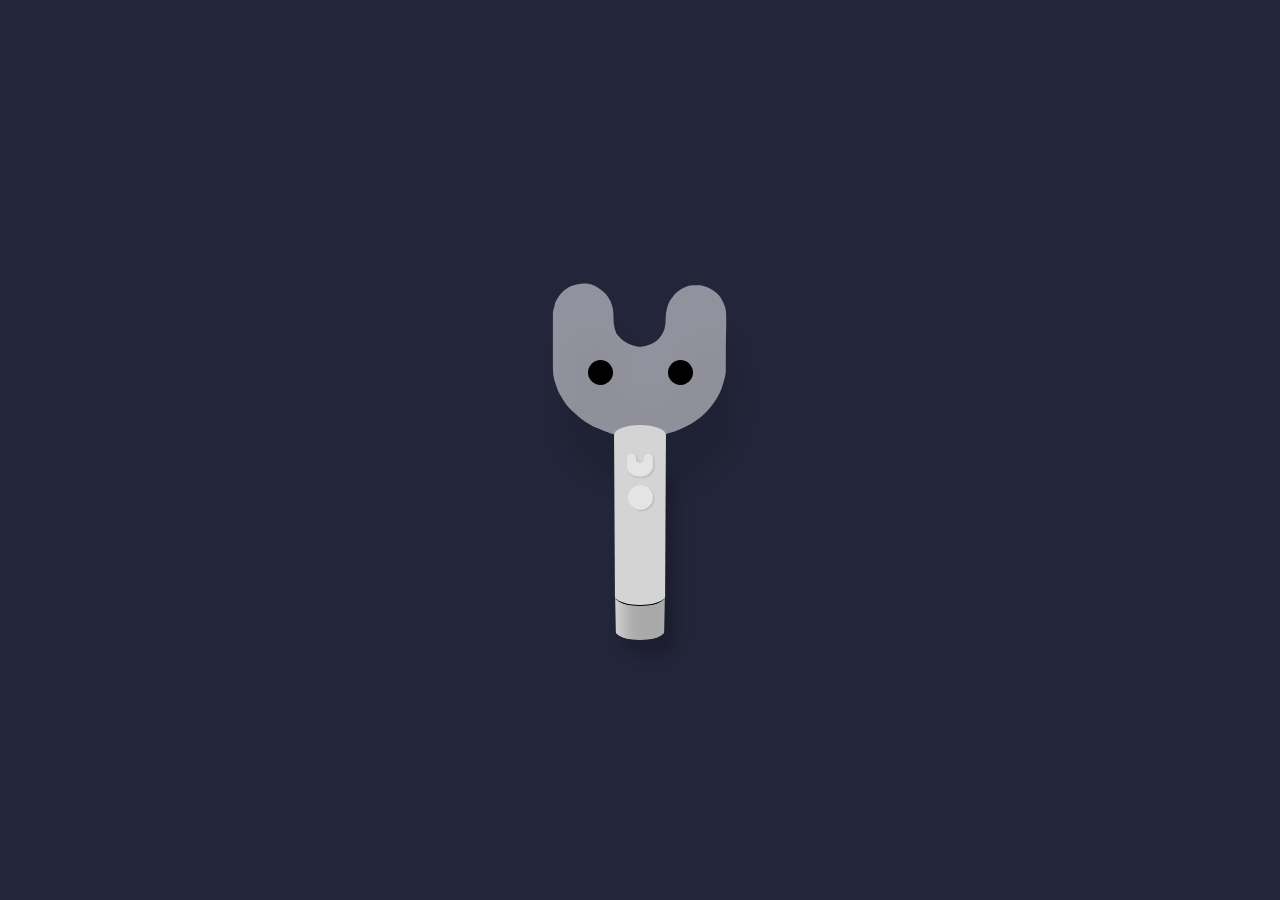
<file: lampara.html>
<html lang="en">
<head>
    <meta charset="UTF-8">
    <meta name="viewport" content="width=device-width, initial-scale=1.0">
    <link rel="stylesheet" href="csk.css">
    <title>Lightstick</title>
</head>
<body>
    <div class="wrapper">
        <div class="container">
            <div class="headContainer">
                <div class="eyes">
                    <div class="eye"></div>
                    <div class="eye"></div>
                </div>
                <?xml version="1.0" encoding="UTF-8"?>
                <svg version="1.1" viewBox="0 0 1600 1372" class="off" width="1280" height="1280" xmlns="http://www.w3.org/2000/svg">
                <path transform="translate(349,74)" d="m0 0h23l26 4 20 6 22 9 18 10 15 10 19 14 13 11 8 7 17 17 13 18 13 21 10 19 9 27 7 25 3 16 2 26 1 52 2 26 4 26 5 21 11 30 5 10 13 15 7 8 5 6 8 7 10 9 18 13 14 9 23 12 25 10 30 8 21 4h19l36-6 29-10 21-9 19-10 18-12 11-9 10-10 14-19 9-14 8-14 9-19 5-16 5-29 2-21 3-62 2-14 6-31 9-30 6-15 8-16 11-16 9-12 16-22 12-12 22-18 8-6 15-10 19-10 34-14 18-5 18-2h49l14 1 24 6 32 10 18 8 16 9 16 10 21 16 13 12 11 12 13 18 14 27 10 21 9 24 5 19 2 13 2 29 1 59-2 111-1 56-1 231-3 27-7 29-15 53-9 27-12 28-9 19-9 15-10 19-14 21-10 14-11 14-7 11-13 15-12 13-9 11-29 29-11 9-14 12-13 10-18 13-17 12-18 11-14 8-18 10-17 9-21 9-24 12-27 11-24 9-37 11-41 14-6 2-9-1-15-7-19-7-25-7-36-8-30-5-26-4h-79l-23 2-36 6-31 7-58 [base64] 4-20 7-14 1-15 5-18 12-23 9-16 6-10 14-18 11-12 12-12 11-9 18-13 18-11 17-8 27-9 24-5 28-4z" fill="#FBFCFC"/>
                </svg>
            </div>
            <div class="layer-01"></div>
            <?xml version="1.0" encoding="UTF-8"?>
            <svg version="1.1" viewBox="0 0 1600 1372" class="btn" width="1280" height="1280" xmlns="http://www.w3.org/2000/svg">
            <path transform="translate(349,74)" d="m0 0h23l26 4 20 6 22 9 18 10 15 10 19 14 13 11 8 7 17 17 13 18 13 21 10 19 9 27 7 25 3 16 2 26 1 52 2 26 4 26 5 21 11 30 5 10 13 15 7 8 5 6 8 7 10 9 18 13 14 9 23 12 25 10 30 8 21 4h19l36-6 29-10 21-9 19-10 18-12 11-9 10-10 14-19 9-14 8-14 9-19 5-16 5-29 2-21 3-62 2-14 6-31 9-30 6-15 8-16 11-16 9-12 16-22 12-12 22-18 8-6 15-10 19-10 34-14 18-5 18-2h49l14 1 24 6 32 10 18 8 16 9 16 10 21 16 13 12 11 12 13 18 14 27 10 21 9 24 5 19 2 13 2 29 1 59-2 111-1 56-1 231-3 27-7 29-15 53-9 27-12 28-9 19-9 15-10 19-14 21-10 14-11 14-7 11-13 15-12 13-9 11-7 7-1 2h-2l-1 3-8 7-10 10-11 9-14 12-13 10-18 13-17 12-18 11-14 8-18 10-17 9-21 9-24 12-27 11-24 9-37 11-6 5-25 7-17 4-48 5-47 3-56 [base64] 4-20 7-14 1-15 5-18 12-23 9-16 6-10 14-18 11-12 12-12 11-9 18-13 18-11 17-8 27-9 24-5 28-4z" fill="#FBFCFC"/>
            </svg>
            <div class="btnCircle"></div>
            <div class="layer-02"></div>
            <div class="layer-03"></div>
        </div>
    </div>
  
</body>
</html>

<script>
    const btnLight = document.querySelector('.btn');
const btnMode = document.querySelector('.btnCircle');
const svg = document.querySelector('.off');

btnLight.addEventListener('click', ()=> {
    if(svg.classList.contains('off')){
        svg.classList.add('white');
        svg.classList.remove('off');
    } else if(svg.classList.contains('white')){
        svg.classList.add('green');
        svg.classList.remove('white');
        document.querySelector('.green').style.removeProperty('animation')
    } else if(svg.classList.contains('green')){
        svg.classList.add('pink');
        svg.classList.remove('green');
        document.querySelector('.pink').style.removeProperty('animation')
    } else if(svg.classList.contains('pink')){
        svg.classList.add('blue');
        svg.classList.remove('pink');
        document.querySelector('.blue').style.removeProperty('animation')
    } else if(svg.classList.contains('blue')){
        svg.classList.add('red');
        svg.classList.remove('blue');
        document.querySelector('.red').style.removeProperty('animation')
    } else if(svg.classList.contains('red')){
        svg.classList.add('yellow');
        svg.classList.remove('red');
        document.querySelector('.yellow').style.removeProperty('animation')
    } else if(svg.classList.contains('yellow')){
        svg.classList.add('off');
        svg.classList.remove('yellow');
        document.querySelector('.off').style.removeProperty('animation')
    }
});

btnMode.addEventListener('click', ()=> {
    if(svg.classList.contains('white')){
        document.querySelector('.white').style.setProperty('animation', 'w-mode .3s infinite');
    } else if(svg.classList.contains('green')){
        document.querySelector('.green').style.setProperty('animation', 'g-mode .3s infinite');
    } else if(svg.classList.contains('pink')){
        document.querySelector('.pink').style.setProperty('animation', 'p-mode .3s infinite');
    } else if(svg.classList.contains('blue')){
        document.querySelector('.blue').style.setProperty('animation', 'b-mode .3s infinite');
    } else if(svg.classList.contains('red')){
        document.querySelector('.red').style.setProperty('animation', 'r-mode .3s infinite');
    } else if(svg.classList.contains('yellow')){
        document.querySelector('.yellow').style.setProperty('animation', 'y-mode .3s infinite');
    }
});
</script>
</file>
<file: csk.css>
*{
    padding: 0;
    margin: 0;
}

body{
   background-color: #23253a;
}

.wrapper{
    width: 100%;
    height: 100vh;
    display: flex;
    align-items: center;
    justify-content: center;
}

.container{
    position: relative;
    width: auto;
    height: 380px;
    display: grid;
    place-items: center;
}

.headContainer{
    position: relative;
    width: 200px;
    height: 200px;
    display: flex;
    align-items: center;
    justify-content: center;
}

.white{
    width: 100%;
    height: 100%;
    filter: drop-shadow(
        0px 2px 10px #ffffffcc
    ) drop-shadow(
        0px 5px 50px #ffffffcc
    ) drop-shadow(
        0px 8px 80px #ffffff99
    ) drop-shadow(
        0px 8px 120px #ffffff99
    );
}

.green{
    width: 100%;
    height: 100%;
    filter: drop-shadow(
        0px 2px 10px #1eff00cc
    ) drop-shadow(
        0px 5px 50px #1eff00cc
    ) drop-shadow(
        0px 8px 80px #1eff0099
    ) drop-shadow(
        0px 8px 120px #1eff0099
    );
}

.pink{
    width: 100%;
    height: 100%;
    filter: drop-shadow(
        0px 2px 10px #ff00eacc
    ) drop-shadow(
        0px 5px 50px #ff00eacc
    ) drop-shadow(
        0px 8px 80px #ff00ea99
    ) drop-shadow(
        0px 8px 120px #ff00ea99
    );
}

.blue{
    width: 100%;
    height: 100%;
    filter: drop-shadow(
        0px 2px 10px #0059ffcc
    ) drop-shadow(
        0px 5px 50px #0059ffcc
    ) drop-shadow(
        0px 8px 80px #0059ff99
    ) drop-shadow(
        0px 8px 120px #0059ff99
    );
}

.red{
    width: 100%;
    height: 100%;
    filter: drop-shadow(
        0px 2px 10px #ff1100cc
    ) drop-shadow(
        0px 5px 50px #ff1100cc
    ) drop-shadow(
        0px 8px 80px #ff110099
    ) drop-shadow(
        0px 8px 120px #ff110099
    );
}

.yellow{
    width: 100%;
    height: 100%;
    filter: drop-shadow(
        0px 2px 10px #ffee00cc
    ) drop-shadow(
        0px 5px 50px #ffee00cc
    ) drop-shadow(
        0px 8px 80px #ffee0099
    ) drop-shadow(
        0px 8px 120px #ffee0099
    );
}

svg path{
    fill: #ffffff80;
}

.off{
    width: 100%;
    height: 100%;
    filter: drop-shadow( 10px 50px 10px rgba(0,0,0,.2));
}

.eyes{
    position: absolute;
    width: 80%;
    top: 50%;
    display: grid;
    grid-template-columns: repeat(2, 1fr);
    place-items: center;
}

.eye{
    background-color: #000000;
    width: 25px;
    height: 25px;
    border-radius: 50%;
    z-index: 2;
}

.layer-01{
    position: relative;
    top: -35px;
    width: 50px;
    height: 200px;
    border-radius: 65px / 25px;
    height: 0px;
    border-right: 1px solid transparent;
    border-left: 1px solid transparent;
    border-top: 180px solid #d4d4d4;
    z-index: 2;
    box-shadow: 10px 50px 15px rgba(0,0,0,.2);
}

.layer-02{
    position: relative;
    top: -54px;
    width: 48px;
    height: 200px;
    border-radius: 65px / 25px;
    height: 0px;
    border-right: 1px solid transparent;
    border-left: 1px solid transparent;
    border-top: 20px solid #000;
    z-index: 1;
}

.layer-03{
    position: relative;
    top: -70px;
    width: 48px;
    height: 200px;
    border-radius: 65px / 25px;
    height: 0px;
    border-right: 1px solid transparent;
    border-left: 1px solid transparent;
    border-top: 50px solid #d4d4d4;
    z-index: 0;
}

.btn{
    position: absolute;
    top: 190px;
    width: 30px;
    height: 30px;
    z-index: 2;
    filter: drop-shadow(1px 1px 1px rgba(0,0,0,.15));
    cursor: pointer;
    transition: all .2s ease;
}

.btn path{
    fill: rgb(228, 228, 228);
    top: 225px;
    width: 25px;
    height: 25px;
    border-radius: 50%;
    box-shadow: 1px 1px 1px rgba(0,0,0,.15);
    cursor: pointer;
    z-index: 2;
}

.btnCircle{
    position: absolute;
    background-color: rgb(228, 228, 228);
    top: 225px;
    width: 25px;
    height: 25px;
    border-radius: 50%;
    box-shadow: 1px 1px 1px rgba(0,0,0,.15);
    cursor: pointer;
    z-index: 2;
}

.btn:hover{
    width: 29.5px;
    height: 29.5px;
}

.btnCircle:hover{
    width: 24.5px;
    height: 24.5px;
}

@keyframes w-mode {
    0%{
        filter: drop-shadow(
            0px 2px 10px #ffffffcc
        ) drop-shadow(
            0px 5px 50px #ffffffcc
        ) drop-shadow(
            0px 8px 80px #ffffff99
        ) drop-shadow(
            0px 8px 120px #ffffff99
        ); 
    }

    50%{
        filter: drop-shadow(10px 50px 10px rgba(0,0,0,.2));
    }

    100%{
        filter: drop-shadow(
            0px 2px 10px #ffffffcc
        ) drop-shadow(
            0px 5px 50px #ffffffcc
        ) drop-shadow(
            0px 8px 80px #ffffff99
        ) drop-shadow(
            0px 8px 120px #ffffff99
        );
    }
}

@keyframes g-mode {
    0%{
        filter: drop-shadow(
            0px 2px 10px #1eff00cc
        ) drop-shadow(
            0px 5px 50px #1eff00cc
        ) drop-shadow(
            0px 8px 80px #1eff0099
        ) drop-shadow(
            0px 8px 120px #1eff0099
        ); 
    }

    50%{
        filter: drop-shadow(10px 50px 10px rgba(0,0,0,.2));
    }

    100%{
        filter: drop-shadow(
            0px 2px 10px #1eff00cc
        ) drop-shadow(
            0px 5px 50px #1eff00cc
        ) drop-shadow(
            0px 8px 80px #1eff0099
        ) drop-shadow(
            0px 8px 120px #1eff0099
        );
    }
}

@keyframes p-mode {
    0%{
        filter: drop-shadow(
            0px 2px 10px #ff00eacc
        ) drop-shadow(
            0px 5px 50px #ff00eacc
        ) drop-shadow(
            0px 8px 80px #ff00ea99
        ) drop-shadow(
            0px 8px 120px #ff00ea99
        ); 
    }

    50%{
        filter: drop-shadow(10px 50px 10px rgba(0,0,0,.2));
    }

    100%{
        filter: drop-shadow(
            0px 2px 10px #ff00eacc
        ) drop-shadow(
            0px 5px 50px #ff00eacc
        ) drop-shadow(
            0px 8px 80px #ff00ea99
        ) drop-shadow(
            0px 8px 120px #ff00ea99
        );
    }
}

@keyframes b-mode {
    0%{
        filter: drop-shadow(
            0px 2px 10px #0059ffcc
        ) drop-shadow(
            0px 5px 50px #0059ffcc
        ) drop-shadow(
            0px 8px 80px #0059ff99
        ) drop-shadow(
            0px 8px 120px #0059ff99
        ); 
    }

    50%{
        filter: drop-shadow(10px 50px 10px rgba(0,0,0,.2));
    }

    100%{
        filter: drop-shadow(
            0px 2px 10px #0059ffcc
        ) drop-shadow(
            0px 5px 50px #0059ffcc
        ) drop-shadow(
            0px 8px 80px #0059ff99
        ) drop-shadow(
            0px 8px 120px #0059ff99
        );
    }
}

@keyframes r-mode {
    0%{
        filter: drop-shadow(
            0px 2px 10px #ff1100cc
        ) drop-shadow(
            0px 5px 50px #ff1100cc
        ) drop-shadow(
            0px 8px 80px #ff110099
        ) drop-shadow(
            0px 8px 120px #ff110099
        ); 
    }

    50%{
        filter: drop-shadow(10px 50px 10px rgba(0,0,0,.2));
    }

    100%{
        filter: drop-shadow(
            0px 2px 10px #ff1100cc
        ) drop-shadow(
            0px 5px 50px #ff1100cc
        ) drop-shadow(
            0px 8px 80px #ff110099
        ) drop-shadow(
            0px 8px 120px #ff110099
        );
    }
}

@keyframes y-mode {
    0%{
        filter: drop-shadow(
            0px 2px 10px #ffee00cc
        ) drop-shadow(
            0px 5px 50px #ffee00cc
        ) drop-shadow(
            0px 8px 80px #ffee0099
        ) drop-shadow(
            0px 8px 120px #ffee0099
        ); 
    }

    50%{
        filter: drop-shadow(10px 50px 10px rgba(0,0,0,.2));
    }

    100%{
        filter: drop-shadow(
            0px 2px 10px #ffee00cc
        ) drop-shadow(
            0px 5px 50px #ffee00cc
        ) drop-shadow(
            0px 8px 80px #ffee0099
        ) drop-shadow(
            0px 8px 120px #ffee0099
        );
    }
}
</file>
